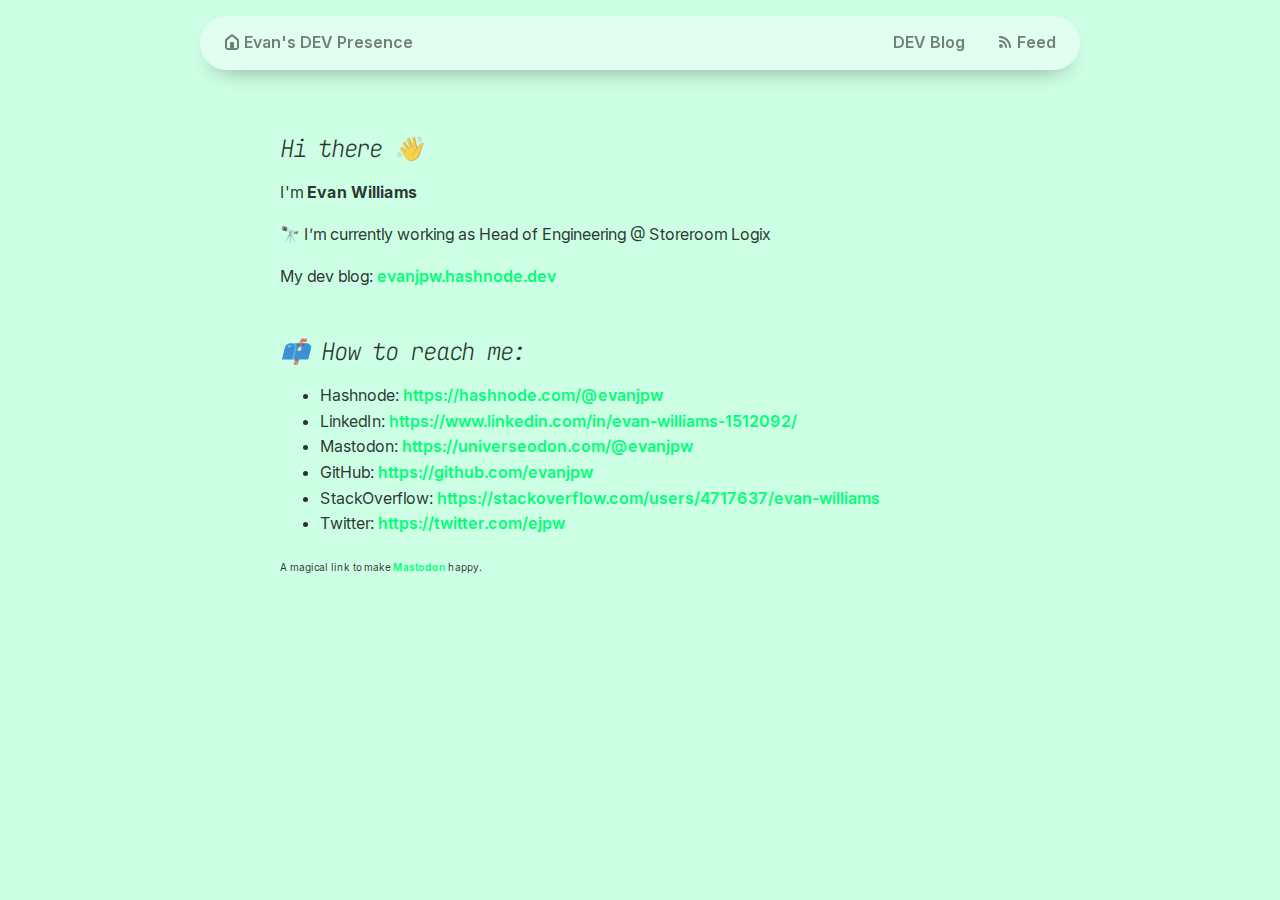
<file: index.html>
<!doctype html><html lang=en><head><meta charset=utf-8><meta content="IE=edge" http-equiv=X-UA-Compatible><meta content="width=device-width,initial-scale=1" name=viewport><meta content=#00ff78 name=theme-color><link href=https://evanjpw.github.io/ rel=canonical><title>
     Evan's DEV Presence 
  </title><link href=https://evanjpw.github.io/style.css rel=stylesheet><link href=https://evanjpw.github.io/custom.css rel=stylesheet><link href=https://evanjpw.github.io/favicon.png rel=icon type=image/png><link href=https://evanjpw.github.io/apple-touch-icon.png rel=apple-touch-icon sizes=180x180><link href=https://universeodon.com/@evanjpw rel=me><meta content="Evan's DEV Presence" property=og:site_name><meta content="
     Evan's DEV Presence " property=og:title><meta content=https://evanjpw.github.io/ property=og:url><meta content="A Place for all of my Pogramming, Engineering, &ampamp; Career Stuff (&ampamp; Everythng Else)" property=og:description><meta content=https://evanjpw.github.io/card.png property=og:image><meta content=summary_large_image property=twitter:card><body><nav class=nav><div class=nav-container><a href=https://evanjpw.github.io> <svg class=icon height=16 width=16><path d="M8 .361a2.2 2.2 0 0 0-1.41.51L2.129 4.59A3.143 3.143 0 0 0 1 7v6c0 1.66 1.34 3 3 3h8c1.66 0 3-1.34 3-3V7c0-.93-.414-1.813-1.129-2.41L9.411.87A2.2 2.2 0 0 0 8 .361m0 2.002a.2.2 0 0 1 .129.047l4.46 3.719c.263.215.411.535.411.871v6c0 .547-.453 1-1 1h-2V9c0-.55-.45-1-1-1H7c-.55 0-1 .45-1 1v5H4c-.547 0-1-.453-1-1V7c0-.336.148-.656.41-.871L7.871 2.41A.2.2 0 0 1 8 2.363" fill=currentColor /></svg> Evan's DEV Presence </a><ul><li><a href=https://evanjpw.hashnode.dev/> DEV Blog </a><li><a href=https://evanjpw.github.io/atom.xml> <svg class=icon height=16 width=16><path d="m3 1.984-1.012.004V3c.008.547.453.984 1 .988.004-.004.008-.004.012-.004v.028A8.977 8.977 0 0 1 11.988 13a.991.991 0 0 0 1 .984h1V13h-.004c0-.004 0-.004.004-.008C13.984 7.02 9.184 2.148 3.242 2.02A1.004 1.004 0 0 0 3 1.988zm0 4-1.012.004V7c.008.547.453.984 1 .988.004-.004.008-.004.012-.004V8a4.985 4.985 0 0 1 4.996 4.844 1.002 1.002 0 0 0 .988 1.145c.008-.005.012-.005.016-.005v.004h.984V13H10c0-3.793-3.047-6.898-6.82-6.992 0-.004-.004-.004-.004-.004A.892.892 0 0 0 3 5.988zm.988 4.004a1.999 1.999 0 1 0-.002 3.998 1.999 1.999 0 0 0 .002-3.998" fill=currentColor /></svg> Feed </a></ul></div></nav><div class=container><h3 id=hi-there-wave>Hi there 👋</h3><p>I'm <strong>Evan Williams</strong><p>🔭 I’m currently working as Head of Engineering @ Storeroom Logix<p>My dev blog: <a href=https://evanjpw.hashnode.dev/>evanjpw.hashnode.dev</a><h3 id=mailbox-how-to-reach-me>📫 How to reach me:</h3><ul><li>Hashnode: <a href=https://hashnode.com/@evanjpw>https://hashnode.com/@evanjpw</a><li>LinkedIn: <a href=https://www.linkedin.com/in/evan-williams-1512092/>https://www.linkedin.com/in/evan-williams-1512092/</a><li>Mastodon: <a href=https://universeodon.com/@evanjpw>https://universeodon.com/@evanjpw</a><li>GitHub: <a href=https://github.com/evanjpw>https://github.com/evanjpw</a><li>StackOverflow: <a href=https://stackoverflow.com/users/4717637/evan-williams>https://stackoverflow.com/users/4717637/evan-williams</a><li>Twitter: <a href=https://twitter.com/ejpw>https://twitter.com/ejpw</a></ul><font size=1> A magical link to make <a href=https://universeodon.com/@evanjpw rel=me>Mastodon</a> happy. </font></div><footer class=footer></footer>
</file>
